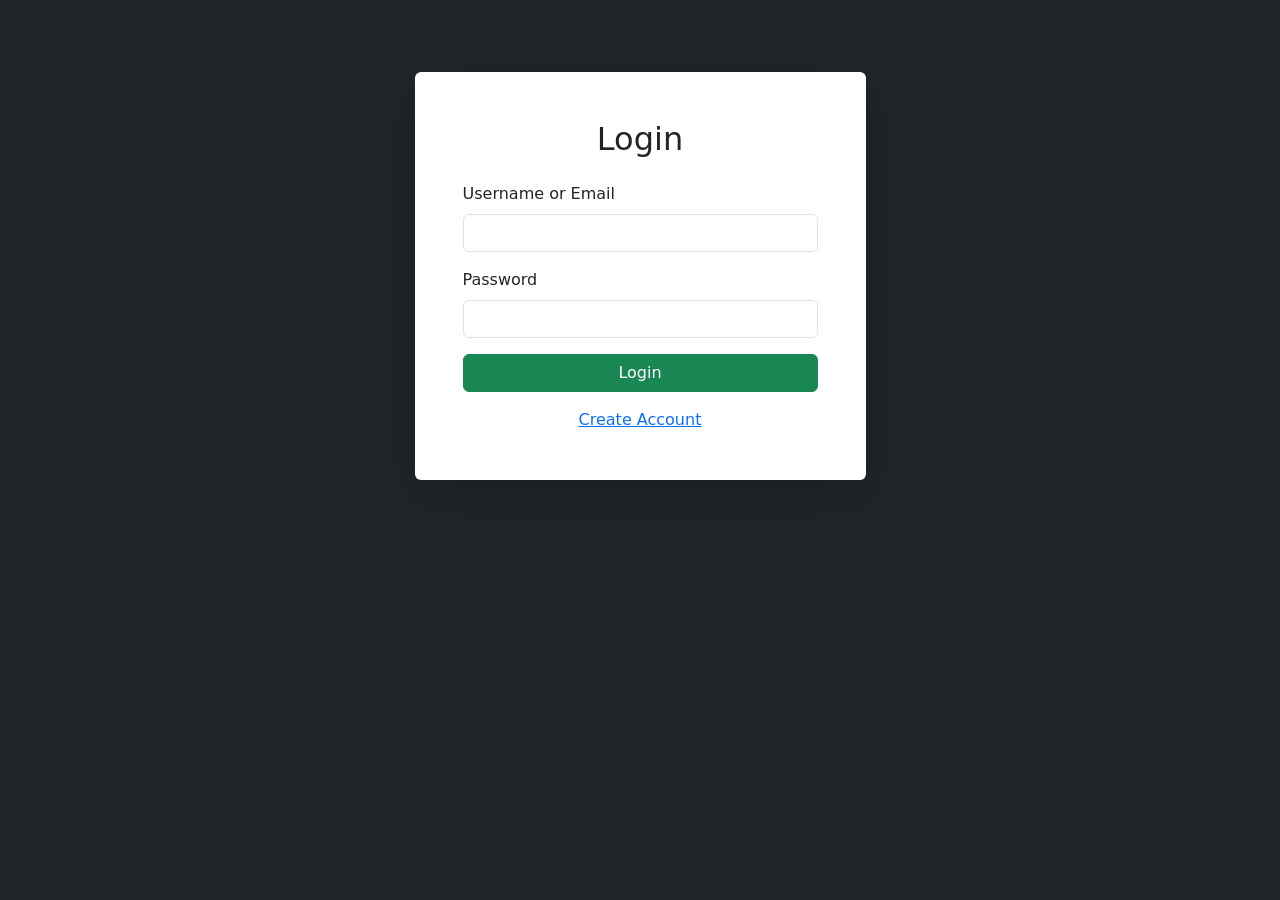
<file: templates/login.html>
```html
<!DOCTYPE html>
<html lang="en">

<head>

    <meta charset="UTF-8">

    <meta name="viewport"
          content="width=device-width, initial-scale=1">

    <title>Login</title>

    <link href="https://cdn.jsdelivr.net/npm/bootstrap@5.3.3/dist/css/bootstrap.min.css"
          rel="stylesheet">

</head>

<body class="bg-dark">

<div class="container">

    <div class="row justify-content-center mt-5">

        <div class="col-md-5">

            <div class="card shadow-lg border-0">

                <div class="card-body p-5">

                    <h2 class="text-center mb-4">
                        Login
                    </h2>

                    <form method="POST">

                        <div class="mb-3">

                            <label class="form-label">
                                Username or Email</label>

                            <input
                                type="text"
                                name="username"
                                class="form-control"
                                required>

                        </div>

                        <div class="mb-3">

                            <label class="form-label">
                                Password
                            </label>

                            <input
                                type="password"
                                name="password"
                                class="form-control"
                                required>

                        </div>

                        <button
                            type="submit"
                            class="btn btn-success w-100">

                            Login

                        </button>

                    </form>

                    <div class="text-center mt-3">

                        <a href="/register">

                            Create Account

                        </a>

                    </div>

                </div>

            </div>

        </div>

    </div>

</div>

</body>
</html>
```
</file>
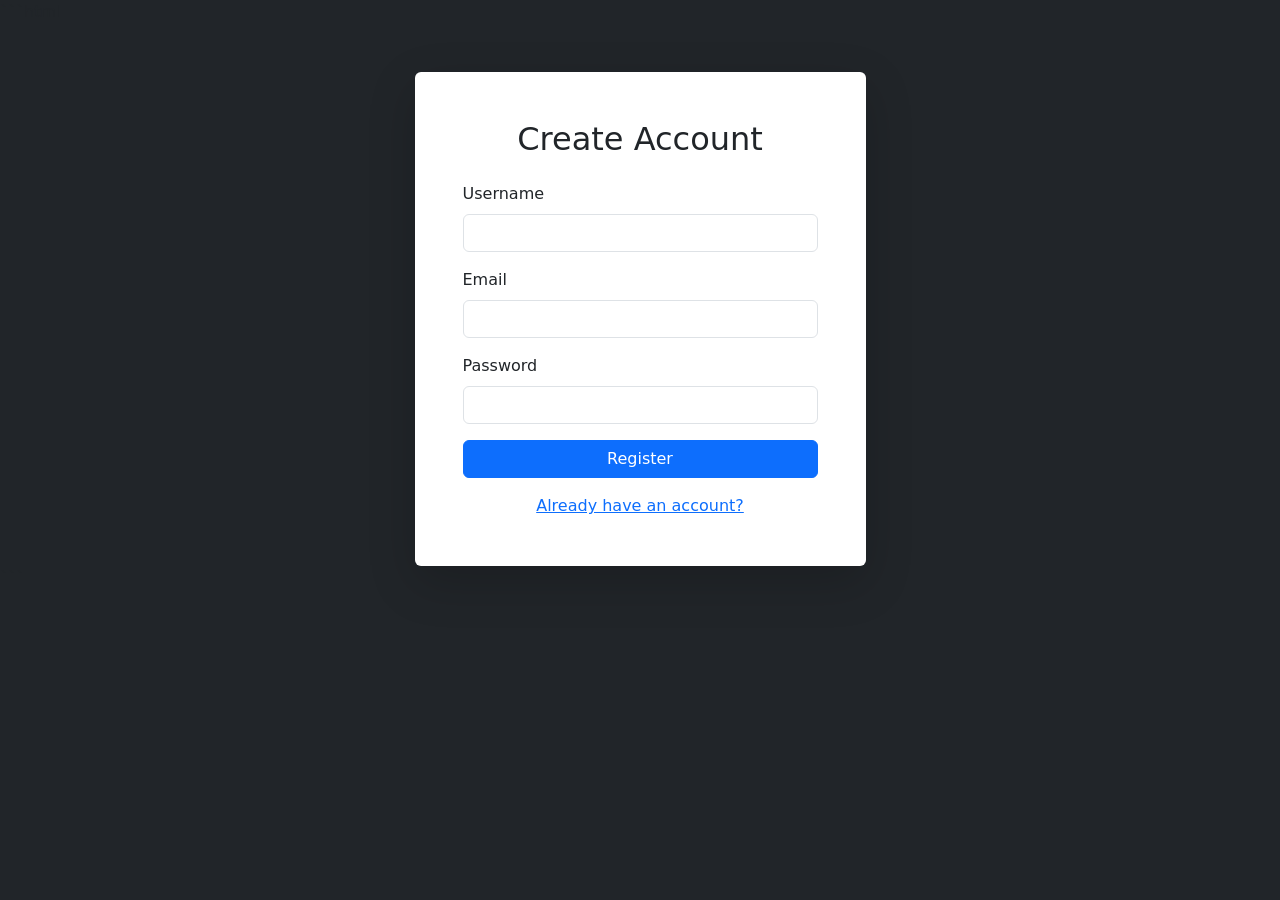
<file: templates/register.html>
```html
<!DOCTYPE html>
<html lang="en">

<head>

    <meta charset="UTF-8">

    <meta name="viewport"
          content="width=device-width, initial-scale=1">

    <title>Register</title>

    <link href="https://cdn.jsdelivr.net/npm/bootstrap@5.3.3/dist/css/bootstrap.min.css"
          rel="stylesheet">

</head>

<body class="bg-dark">

<div class="container">

    <div class="row justify-content-center mt-5">

        <div class="col-md-5">

            <div class="card shadow-lg border-0">

                <div class="card-body p-5">

                    <h2 class="text-center mb-4">
                        Create Account
                    </h2>

                    <form method="POST">

                        <div class="mb-3">

                            <label class="form-label">
                                Username
                            </label>

                            <input
                                type="text"
                                name="username"
                                class="form-control"
                                required>

                        </div>

                        <div class="mb-3">

                            <label class="form-label">
                                Email
                            </label>

                            <input
                                type="email"
                                name="email"
                                class="form-control"
                                required>

                        </div>

                        <div class="mb-3">

                            <label class="form-label">
                                Password
                            </label>

                            <input
                                type="password"
                                name="password"
                                class="form-control"
                                required>

                        </div>

                        <button
                            type="submit"
                            class="btn btn-primary w-100">

                            Register

                        </button>

                    </form>

                    <div class="text-center mt-3">

                        <a href="/login">

                            Already have an account?

                        </a>

                    </div>

                </div>

            </div>

        </div>

    </div>

</div>

</body>
</html>
```
</file>
